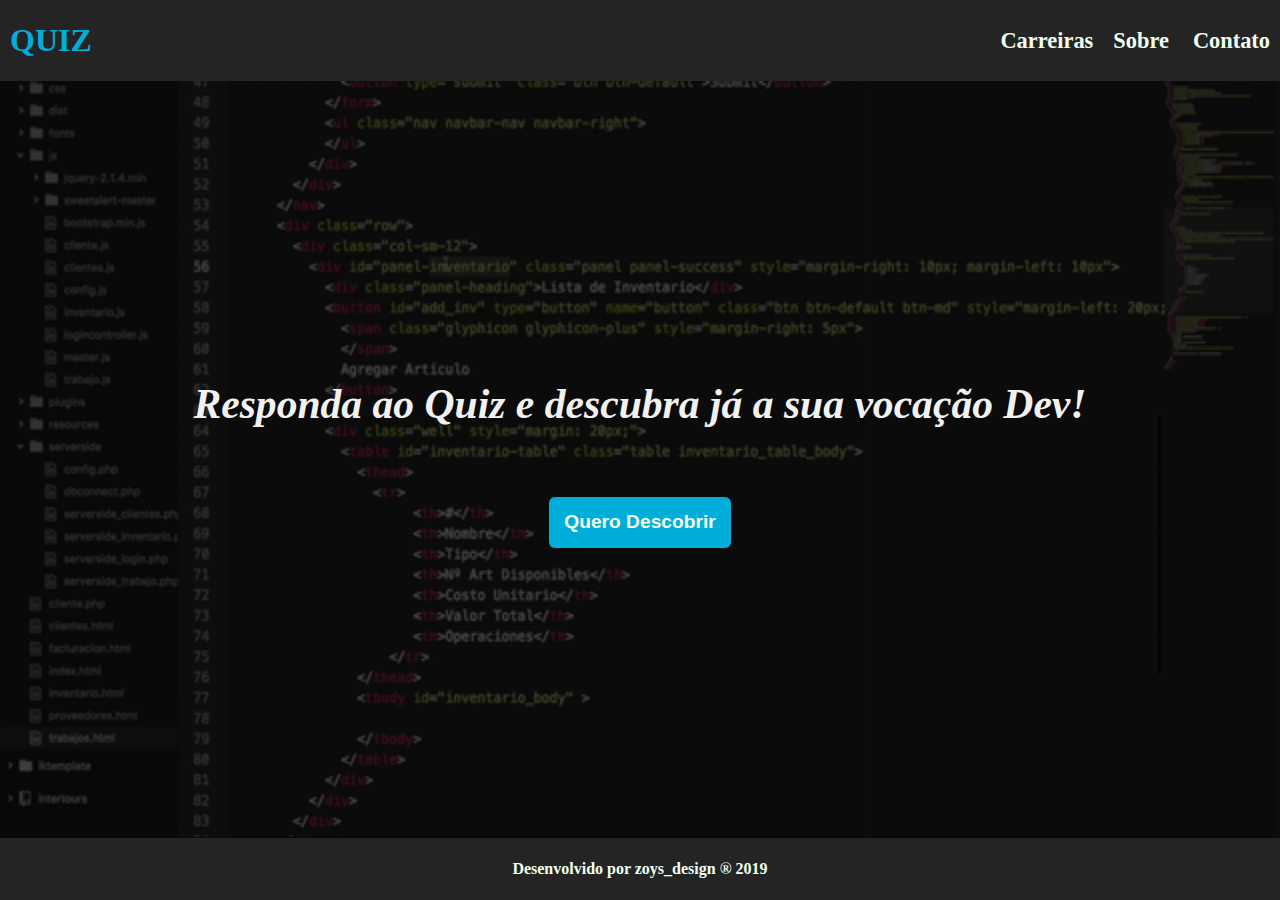
<file: quizDEV/index.html>
<!DOCTYPE html>
<html lang="pt-br">
<head>
  <meta charset="UTF-8">
  <meta name="viewport" content="width=device-width, initial-scale=1.0">
  <meta http-equiv="X-UA-Compatible" content="ie=edge">
  <!-- SEO - GOOGLE -->
  <meta name="description" content="quiz sobre carreira de tecnologia da informação">
  <meta name="keywords" content="quiz, carreira, desenvolver, programador, TI">
  <title>Vocação Dev | QUIZ</title>
  <link rel="stylesheet" href="./_css/style.css">
</head>
<body>
  <div class="page-container">
    <header id="principal">
      <h1>QUIZ</h1>
      <!-- MENU SUPERIOR -->
      <nav>
        <ul>
          
          <li><a href="./sobre.html">Sobre</a></li>
          <li><a href="./contato.html">Contato</a></li>
          <div class="dropdown">
            <li><a href="#">Carreiras</a></li>
            <div class="dropdown-content">
              <a href="./_resultado-quiz/full-stack.html">Full Stack</a>
              <a href="./_resultado-quiz/front-end.html">Frontend</a>
              <a href="./_resultado-quiz/backend.html">Backend</a>
              <a href="./_resultado-quiz/mobile-app-developer.html">Desenvolvedor Mobile</a>
              <a href="./_resultado-quiz/game-development.html">Desenvolvedor de Games</a>
              <a href="./_resultado-quiz/devOps.html">Desenvolvedor DevOps</a>
              <a href="./_resultado-quiz/data-scientist.html">Cientista de Dados</a>
              <a href="./_resultado-quiz/security-engineer.html">Segurança da Informação</a>
            </div>
          </div>
        </ul>
      </nav>
    </header>

    <main>
      <article>
          <img src="./_images/zoys_quiz.gif" alt="" id="zoysGif">
          
          <div class="iniciarQuiz">
              <h1><em>Responda ao Quiz e descubra já a sua vocação Dev!</em></h1>
              <button class="btn""><a href="./bem-vindo.html">Quero Descobrir</a></button>
          </div> 
      </article>
    </main>

    <footer id="principal">
      <h4>Desenvolvido por zoys_design &reg; 2019</h4>
    </footer>
  </div> <!-- fim page-container -->
</body>
</html>
</file>
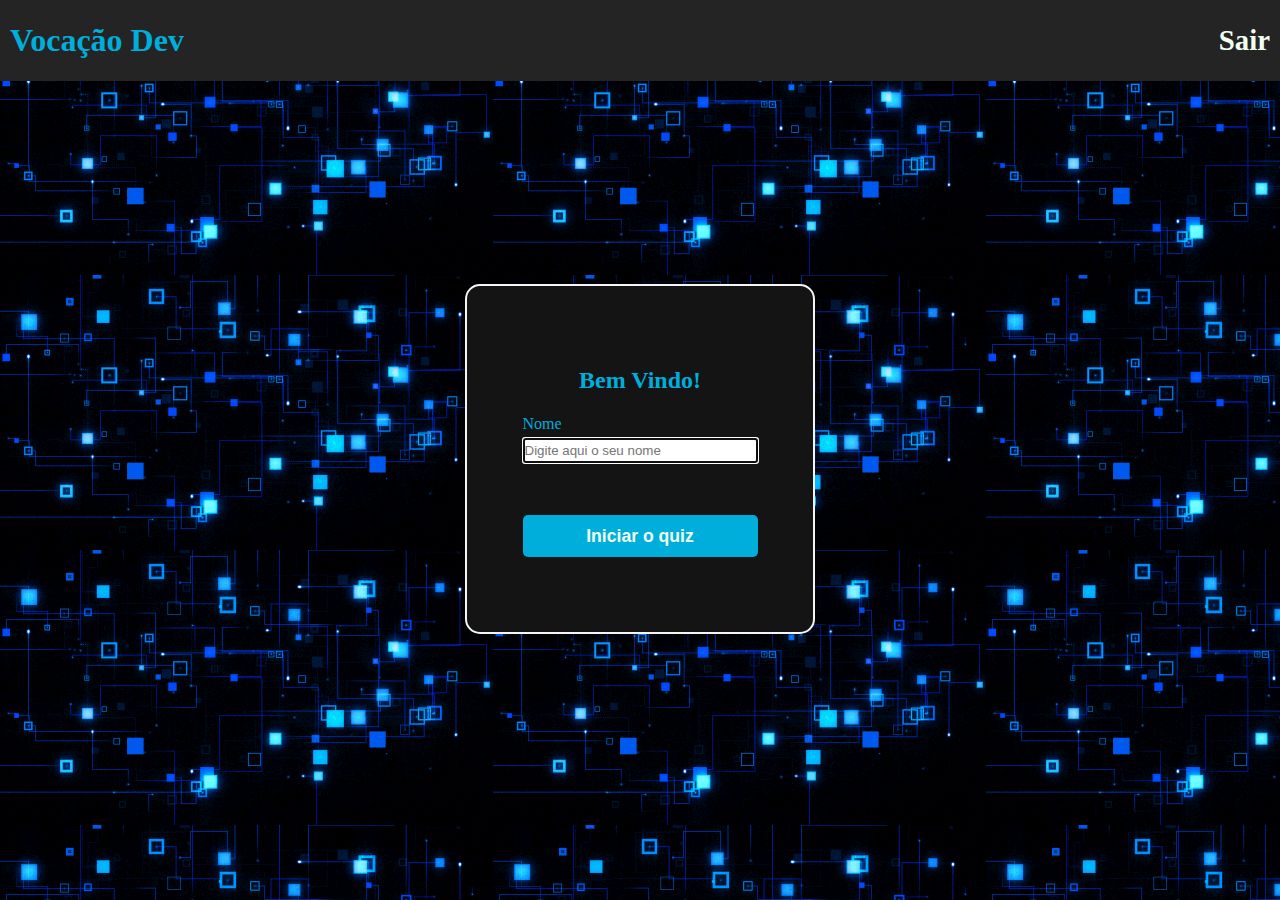
<file: quizDEV/bem-vindo.html>
<!DOCTYPE html>
<html lang="pt-br">

<head>
	<meta charset="UTF-8">
	<meta name="viewport" content="width=device-width, initial-scale=1.0">
	<meta http-equiv="X-UA-Compatible" content="ie=edge">

	<title>Vocação Dev | QUIZ</title>
	<link rel="stylesheet" href="./_css/style.css">
	<link rel="stylesheet" href="./_css/bem-vindo.css">
</head>

<body>
	<div class="page-container">
		<header id="principal">
			<h1>Vocação Dev</h1>
			<!-- MENU SUPERIOR -->
			<nav>
				<ul>
					<li><a href="./index.html">Sair</a></li>
				</ul>
			</nav>
		</header>

		<main>
			<section class="bem-vindo">
				<h2>Bem Vindo!</h2>
				<div class="wrapper-form">

					<!-- no action="#PaginaPHP" confirmar como fazer. se é pagina php ou js -->

					<form action="./quiz.html" method="POST" id="quiz">
						<div class="form-iniciar-quiz inp">
							<label for="name">Nome</label>
                    <input type="text" name="name" id="name" placeholder="Digite aqui o seu nome" required autofocus>
            </div>
                
            <button id="submit" value="iniciar o quiz"><a href="./quiz.html">Iniciar o quiz</a></button>
          </form>
          <!-- <button class="sair"><a href="./index.html">Sair</a></button> -->
        </div> <!--fim wrapper-form-->
        
      </section>
    </main>

    <!-- <footer id="principal">
      <h4>Desenvolvido por zoys_design &reg; 2019</h4>
    </footer> -->
  </div> <!-- fim container -->
  <script src="./_js/quiz.js"></script>
</body>
</html>
</file>
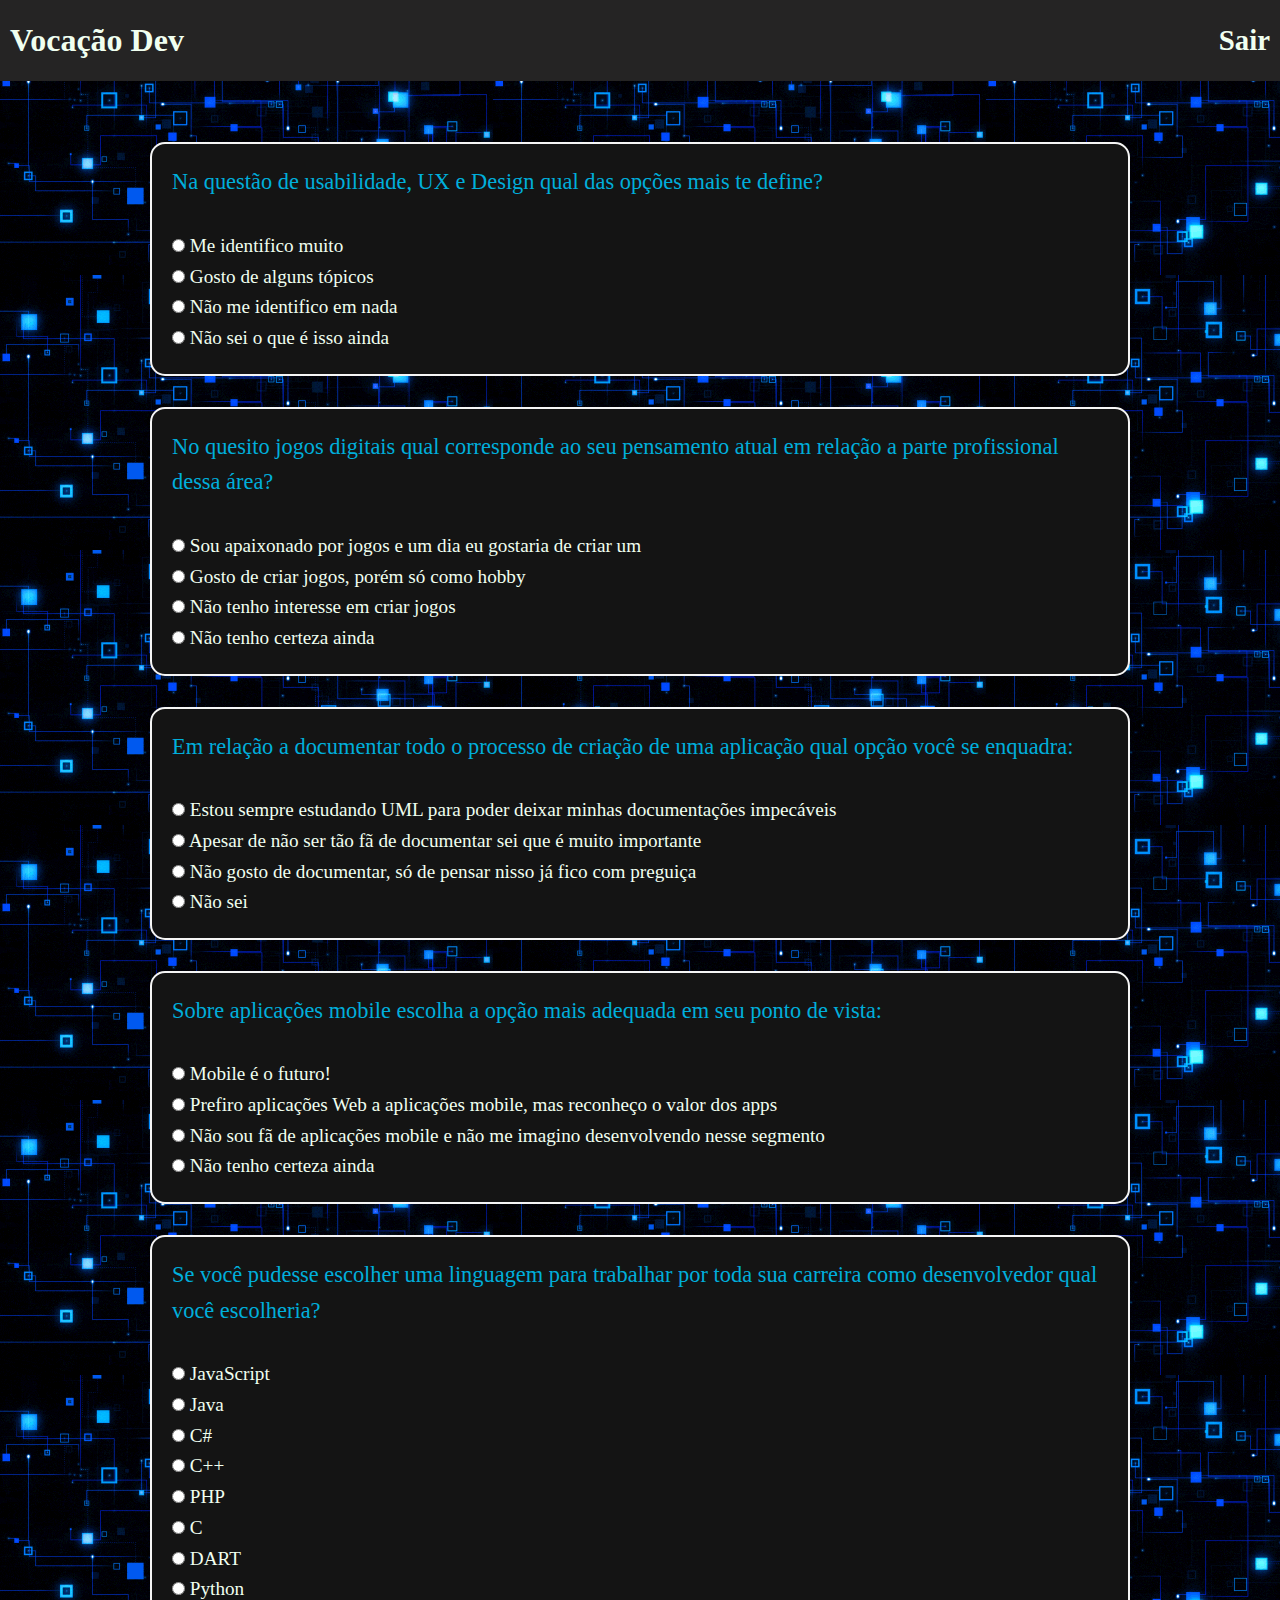
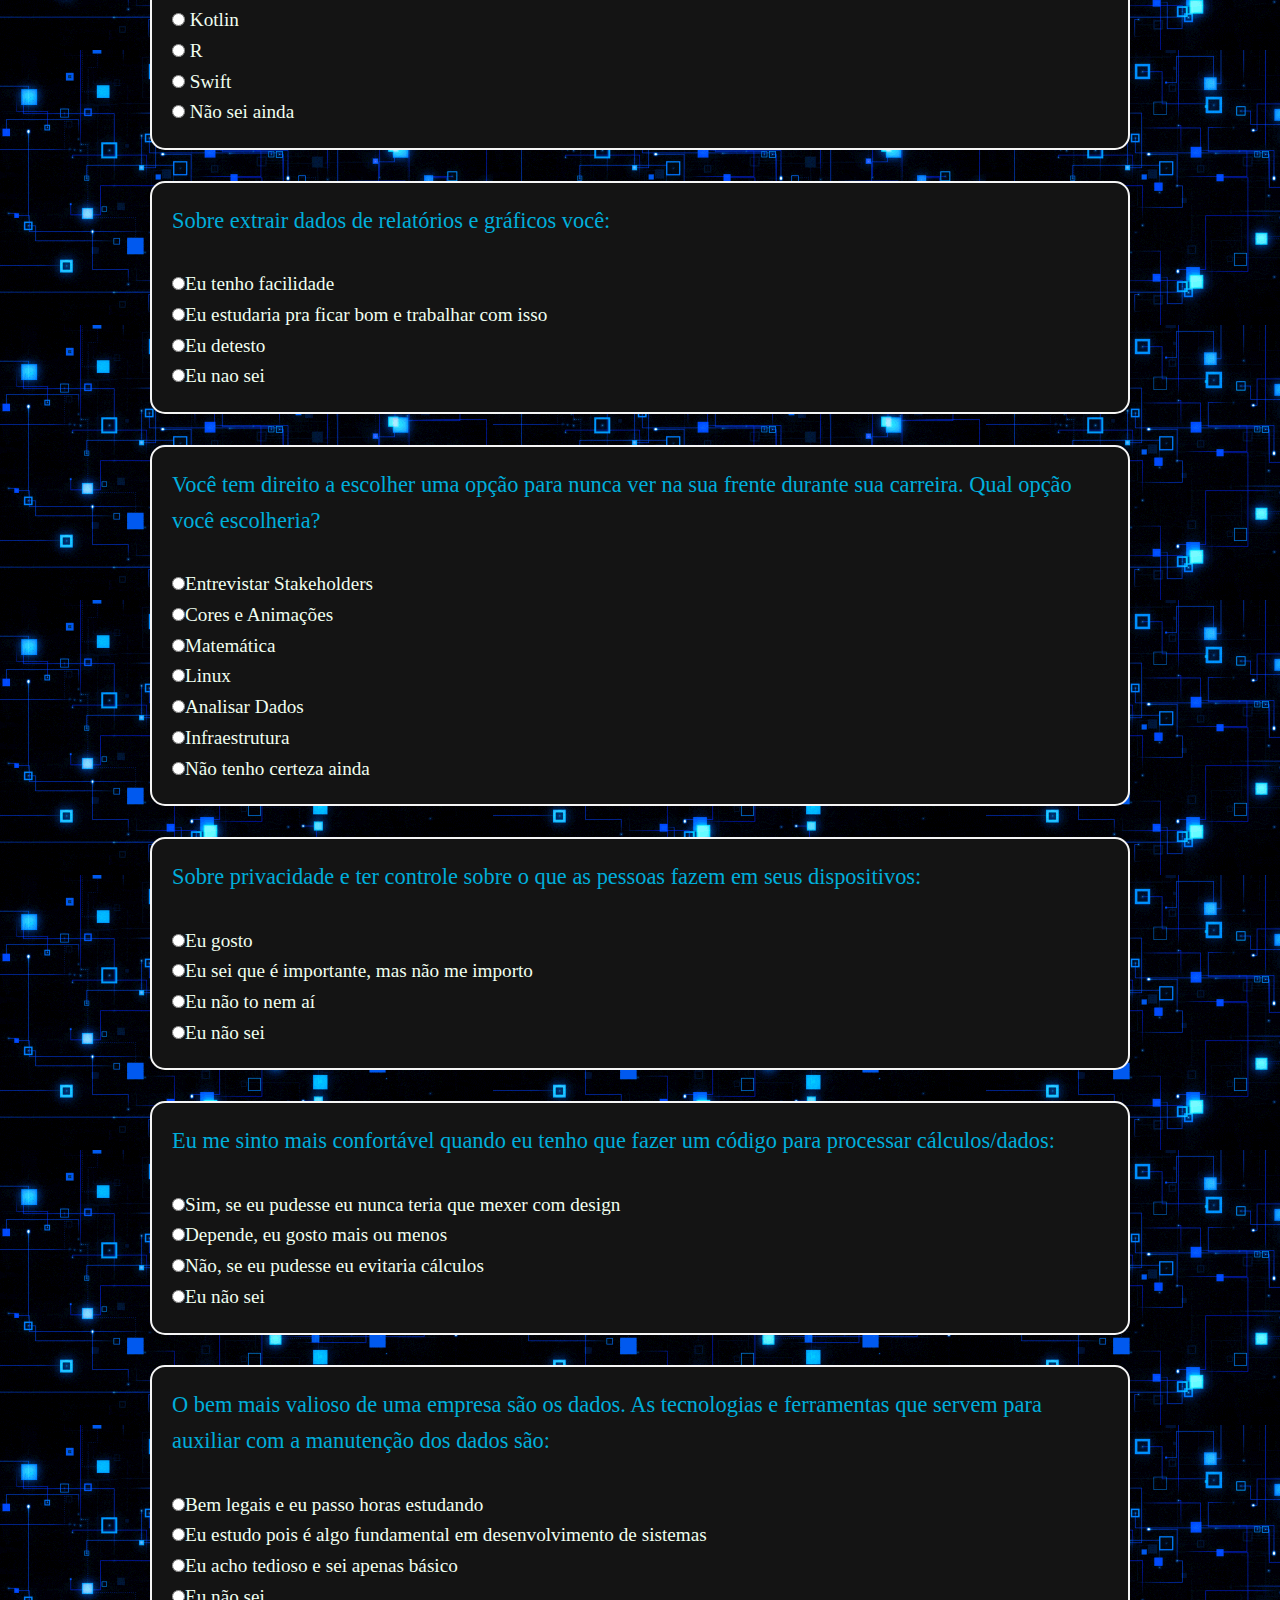
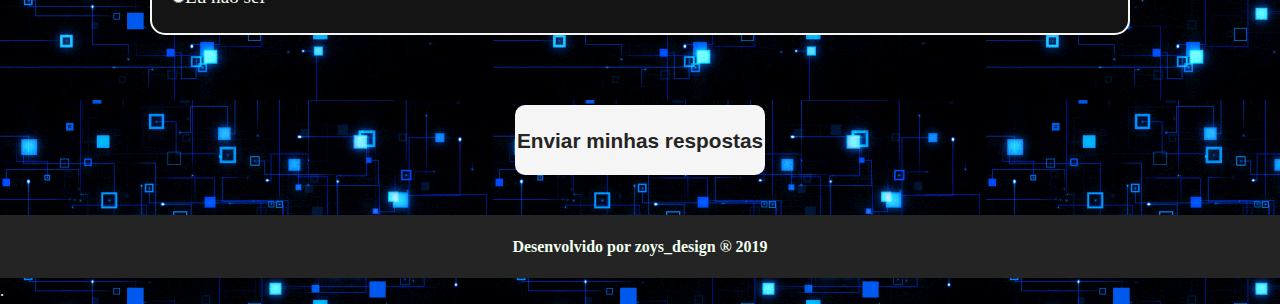
<file: quizDEV/quiz.html>
<!DOCTYPE html>
<html lang="pt-br">

<head>
  <meta charset="UTF-8">
  <meta name="viewport" content="width=device-width, initial-scale=1.0">
  <meta http-equiv="X-UA-Compatible" content="ie=edge">

  <title>Vocação Dev | QUIZ</title>
  <link rel="stylesheet" href="./_css/style.css">
  <link rel="stylesheet" href="./_css/quiz.css">
</head>

<body>
  <div class="page-container">
    <header id="principal">
      <h1>Vocação Dev</h1>
      <!-- MENU SUPERIOR -->
      <nav>
        <ul>
          <li><a href="./index.html">Sair</a></li>
        </ul>
      </nav>
    </header>
    <!-- CORPO -->
    <main>
      <section class="bem-vindo">

        <div class="wrapper-form">

          <form action="#" method="POST" id="quiz">
            <br><br>
            <div class="form-iniciar-quiz">
              <p>Na questão de usabilidade, UX e Design qual das opções mais te define?</p><br>

              <input type="radio" name="pergunta1" value="op1" id="pergunta"  required> Me identifico muito <br>
              <input type="radio" name="pergunta1" value="op2" id="pergunta"  required> Gosto de alguns tópicos <br>
              <input type="radio" name="pergunta1" value="op3" id="pergunta"  required> Não me identifico em nada <br>
              <input type="radio" name="pergunta1" value="op4" id="pergunta"  required> Não sei o que é isso ainda

            </div>
            <br>
            <div class="form-iniciar-quiz">
              <p>No quesito jogos digitais qual corresponde ao seu pensamento atual em relação a parte profissional dessa
                área?</p><br>

              <input type="radio" name="pergunta2" value="op1" id="pergunta2" required> Sou apaixonado por jogos e um
              dia eu gostaria de criar um <br>
              <input type="radio" name="pergunta2" value="op2" id="pergunta2" required> Gosto de criar jogos, porém só
              como hobby <br>
              <input type="radio" name="pergunta2" value="op3" id="pergunta2" required> Não tenho interesse em criar jogos <br>
              <input type="radio" name="pergunta2" value="op3" id="pergunta2" required> Não tenho certeza ainda 
            </div>
            <br>
            <div class="form-iniciar-quiz">
              <p>Em relação a documentar todo o processo de criação de uma aplicação qual opção você se enquadra:</p><br>

              <input type="radio" name="pergunta3" value="op1" id="pergunta3" required> Estou sempre estudando UML para
              poder deixar minhas documentações impecáveis <br>
              <input type="radio" name="pergunta3" value="op2" id="pergunta3" required> Apesar de não ser tão fã de
              documentar sei que é muito importante <br>
              <input type="radio" name="pergunta3" value="op3" id="pergunta3" required> Não gosto de documentar, só de
              pensar nisso já fico com preguiça <br>
              <input type="radio" name="pergunta3" value="op4" id="pergunta3" required> Não sei

            </div>
            <br>
            
            <div class="form-iniciar-quiz">
              <p>Sobre aplicações mobile escolha a opção mais adequada em seu ponto de vista: </p><br>

              <input type="radio" name="pergunta4" value="op1" id="pergunta4" required> Mobile é o futuro! <br>
              <input type="radio" name="pergunta4" value="op2" id="pergunta4" required> Prefiro aplicações Web a
              aplicações mobile, mas reconheço o valor dos apps <br>
              <input type="radio" name="pergunta4" value="op3" id="pergunta4" required> Não sou fã de aplicações mobile
              e não me imagino desenvolvendo nesse segmento <br>
              <input type="radio" name="pergunta4" value="op4" id="pergunta4" required> Não tenho certeza ainda
            </div>
            <br>
            <div class="form-iniciar-quiz">
              <p>Se você pudesse escolher uma linguagem para trabalhar por toda sua carreira como desenvolvedor qual
                você escolheria? </p><br>
              <input type="radio" name="pergunta5" value="op1" id="pergunta5" required> JavaScript <br>
              <input type="radio" name="pergunta5" value="op2" id="pergunta5" required> Java <br>
              <input type="radio" name="pergunta5" value="op3" id="pergunta5" required> C# <br>
              <input type="radio" name="pergunta5" value="op4" id="pergunta5" required> C++ <br>
              <input type="radio" name="pergunta5" value="op5" id="pergunta5" required> PHP <br>
              <input type="radio" name="pergunta5" value="op6" id="pergunta5" required> C <br>
              <input type="radio" name="pergunta5" value="op7" id="pergunta5" required> DART <br>
              <input type="radio" name="pergunta5" value="op8" id="pergunta5" required> Python <br>
              <input type="radio" name="pergunta5" value="op9" id="pergunta5" required> Kotlin <br>
              <input type="radio" name="pergunta5" value="op10" id="pergunta5" required> R <br>
              <input type="radio" name="pergunta5" value="op11" id="pergunta5" required> Swift <br>
              <input type="radio" name="pergunta5" value="op12" id="pergunta5" required> Não sei ainda
            </div>
            <br>
            <div class="form-iniciar-quiz">
              <p>Sobre extrair dados de relatórios e gráficos você:</p><br>
              
              <input type="radio" name="pergunta6" value="op2" id="pergunta6" required>Eu tenho facilidade<br>
              <input type="radio" name="pergunta6" value="op3" id="pergunta6" required>Eu estudaria pra ficar bom e trabalhar com isso<br>
              <input type="radio" name="pergunta6" value="op4" id="pergunta6" required>Eu detesto <br>
              <input type="radio" name="pergunta6" value="op5" id="pergunta6" required>Eu nao sei <br>

            </div>
            <br>
            <div class="form-iniciar-quiz">
              <p>Você tem direito a escolher uma opção para nunca ver na sua frente durante sua carreira. Qual opção
                você escolheria?</p><br>
              <input type="radio" name="pergunta7" value="op1" id="pergunta7" required>Entrevistar Stakeholders<br>
              <input type="radio" name="pergunta7" value="op2" id="pergunta7" required>Cores e Animações<br>
              <input type="radio" name="pergunta7" value="op3" id="pergunta7" required>Matemática<br>
              <input type="radio" name="pergunta7" value="op4" id="pergunta7" required>Linux<br>
              <input type="radio" name="pergunta7" value="op5" id="pergunta7" required>Analisar Dados<br>
              <input type="radio" name="pergunta7" value="op4" id="pergunta7" required>Infraestrutura<br>
              <input type="radio" name="pergunta7" value="op6" id="pergunta7" required>Não tenho certeza ainda
            </div>
            <br>
            <div class="form-iniciar-quiz">
              <p>Sobre privacidade e ter controle sobre o que as pessoas fazem em seus dispositivos:</p><br>
              <input type="radio" name="pergunta8" value="op1" id="pergunta8" required>Eu gosto<br>
              <input type="radio" name="pergunta8" value="op2" id="pergunta8" required>Eu sei que é importante, mas não me importo<br>
              <input type="radio" name="pergunta8" value="op3" id="pergunta8" required>Eu não to nem aí<br>
              <input type="radio" name="pergunta8" value="op4" id="pergunta8" required>Eu não sei
             
            </div>
            <br>
            <div class="form-iniciar-quiz">
              <p>Eu me sinto mais confortável quando eu tenho que fazer um código para processar cálculos/dados:</p><br>
              <input type="radio" name="pergunta9" value="op1" id="pergunta9" required>Sim, se eu pudesse eu nunca teria que mexer com design<br>
              <input type="radio" name="pergunta9" value="op2" id="pergunta9" required>Depende, eu gosto mais ou menos<br>
              <input type="radio" name="pergunta9" value="op3" id="pergunta9" required>Não, se eu pudesse eu evitaria cálculos<br>
              <input type="radio" name="pergunta9" value="op4" id="pergunta9" required>Eu não sei
             
            </div>
            <br>
            <div class="form-iniciar-quiz">
              <p>O bem mais valioso de uma empresa são os dados. As tecnologias e ferramentas que servem para auxiliar com a manutenção dos dados são:</p><br>
              <input type="radio" name="pergunta10" value="op1" id="pergunta10" required>Bem legais e eu passo horas estudando<br>
              <input type="radio" name="pergunta10" value="op2" id="pergunta10" required>Eu estudo pois é algo fundamental em desenvolvimento de sistemas<br>
              <input type="radio" name="pergunta10" value="op3" id="pergunta10" required>Eu acho tedioso e sei apenas básico<br>
              <input type="radio" name="pergunta10" value="op4" id="pergunta10" required>Eu não sei
             
            </div>
            <br>  

            <center>
              <button onclick='processarDados()' id='botao-finalizar'> Enviar minhas respostas </button>
            </center>

          </form>
          
        <div id="pontuacao">


        </div>


        </div>
        <!--fim wrapper-form-->

      </section>
    </main>

    <footer id="principal">
      <h4>Desenvolvido por zoys_design &reg; 2019</h4>
    </footer>
  </div> <!-- fim container -->
  <script src="./_js/quiz.js"></script>.

</body>

</html>
</file>
<file: quizDEV/_css/style.css>
/* NOTE VARIAVEIS */
:root {
  /* cores que estão sendo usadas */
  --rosaEscuro: rgb(199, 18, 63);
  --ocean: #58cbb8;
  --txtColor: #f0fff0;

  /* cores para testar */
  --azul:	#4f5bd5;
  --azul2: #00aedb;
  --roxo: #962fbf;
  --roxo2: 	#a200ff;
  --rosa:	#d62976;
  --vermelho: #d41243;
  --laranja: #fa7e1e;
  --laranja2:#f47835;
  --amarelo: #feda75;
  --verde:#8ec127;
  --lime:#d1ff91;
  --pink: #ff7591;
  --grey: #fff0f0;
  --purple: #874170;
}

/* NOTE RESET */

* {
  margin: 0;
  padding: 0;
  box-sizing: border-box;
  line-height: 1.6;
}

/* NOTE GLOBAL */

body {
  font-size: 1rem; /* 16px */
  color: var(--txtColor);
}

img {
  width: 100%;
}

video {
  right: 0;
  bottom: 0;
  width: 100%; 
  height: 100%;
  object-fit: fill;
}

a {
  text-decoration: none;
  color: var(--txtColor);
}


/* NOTE  CSS GRID */

div.page-container {
  display: grid;
  grid-template-columns: 1fr;
  grid-template-rows: 9vh 84vh 7vh;
  grid-template-areas: "header header"
                       "main main"
                       "footer footer";
}


/* NOTE HEADER PRINCIPAL */

header {
  background: rgb(37, 36, 36);
  
  color: var(--azul2);
  grid-area: header; /* CSS GRID */
  display: flex;
  align-items: center; /* flex alinha vertical*/
  justify-content: space-between; /* flex alinha horizontal */
}

header h1 {
  padding-left: 10px;
}

nav ul li{
  display: inline;
  padding: 0 10px;
  font-weight: 600;
  font-size: 1.4rem;
}
 nav ul li a:hover {
   
  color: var(--azul2);
}



/* MENU CARREIRAS */

.dropdown {
	float: left;
	overflow: hidden;
}

.dropdown {
	/* font-size: 16px;   */
	border: none;
	outline: none;
	/* color: white; */
	/* padding: 14px 16px; */
	background-color: inherit;
	font-family: inherit;
	margin: 0;
}



.dropdown-content {
	display: none;
	position: absolute;
	background-color: #f9f9f9;
	/* min-width: 160px; */
	box-shadow: 0px 8px 16px 0px rgba(0,0,0,0.2);
	z-index: 1;
}

.dropdown-content a {
	float: none;
	color: black;
	padding: 12px 16px;
	text-decoration: none;
	display: block;
	text-align: left;
}

.dropdown-content a:hover {
	background-color: var(--azul2);
  color: whitesmoke;
}

.dropdown:hover .dropdown-content {
  display: block;
}


/* NOTE MAIN */

main {
  grid-area: main; /* CSS GRID */
  
}

main h1 {
  text-align: center;
}


article {
  width: 100%;
  height: 100%;
}

#zoysGif {
  width: 100%;
  height: 100%;
}

.iniciarQuiz {
  position: absolute;
  top: 9%;
  font-size: 1.3rem;
  background: rgba(0, 0, 0, 0.7);
  color: #f1f1f1;
  width: 100%;
  height: 84.1%;
  display: flex;
  flex-direction: column;
  justify-content: center; /* flex alinha horizontal */
  align-items: center; /* flex alinha vertical*/
}

.iniciarQuiz h1 {
  padding-left: 2px;
  padding-right: 2px;
}

button.btn {
  font-size: 1.2rem;
  margin-top: 60px;
  padding: 10px 15px;
  background: var(--azul2);
  border: none;
  border-radius: 6px;
}

button.btn:hover {
  background-color: rgba(238, 236, 236, 0.966);
  cursor: pointer;
}

button.btn a {
  color: var(--txtColor);
  font-weight: 600;
  padding: 21px 0;
}

button.btn a:hover {
  color: var(--azul2);
}


/* NOTE FOOTER PRINCIPAL */

footer {
  background: rgb(37, 36, 36);
  color: var(--txtColor);
  grid-area: footer; /* CSS GRID */
  display: flex;
  justify-content: center; /* flex alinha horizontal */
  align-items: center; /* flex alinha vertical*/
}
</file>
<file: quizDEV/_css/bem-vindo.css>
/* NOTE VARIAVEIS */
:root {
  /* cores que estão sendo usadas */
  --rosaEscuro: rgb(199, 18, 63);
  --ocean: #58cbb8;
  --txtColor: #f0fff0;


  /* cores para testar */
  --azul:	#4f5bd5;
  --azul2: #00aedb;
  --roxo: #962fbf;
  --roxo2: 	#a200ff;
  --rosa:	#d62976;
  --vermelho: #d41243;
  --laranja: #fa7e1e;
  --laranja2:#f47835;
  --amarelo: #feda75;
  --verde:#8ec127;
  --lime:#d1ff91;
  --pink: #ff7591;
  --grey: #fff0f0;
  --purple: #874170;
}

/* NOTE GLOBAL */

body {
    background-image: url(./../_images/background.png);
    /*background-image: url(https://i.pinimg.com/originals/88/15/63/881563d6444b370fa4ceea0c3183bb4c.gif);*/
    /*background-image: url("https://cdn.pixabay.com/photo/2018/03/04/21/43/background-3199325_960_720.jpg"); */ 
}

/* NOTE HEADER */

#principal nav ul li a {
  color: var(--txtColor);
  font-size: 1.8rem;
}

#principal nav ul li a:hover {
  color: var(--azul2);

}

/* NOTE MAIN */

main {
  display: flex;
  justify-content: center;
  align-items: center;
}



.bem-vindo {
  background-color: rgb(20, 20, 20);
  color: var(--azul2);
  font-weight: 500;
  width: 350px;
  height: 350px;
  margin: 0 auto;
  display: flex;
  flex-direction: column; 
  justify-content: center;
  align-items: center;
  border-radius: 15px;
  border: solid 2px whitesmoke;
}

.wrapper-form {
  /* background-color: khaki; */
  width: 235px;
}

.bem-vindo form label {
  display: block;
}

.form-iniciar-quiz, h2 {
  margin-bottom: 12px;
}

.bem-vindo form input #submit {
  width: 250px;
}

.inp input, button {
  width: 100%;
}



button#submit{
  margin-top: 40px;
  background-color: var(--azul2);
  border: none;
  border-radius: 5px;
  padding: 7px 0;
}

button a{
  color: var(--txtColor);
  font-weight: 600;
  font-size: 1.1rem;
}
</file>
<file: quizDEV/_css/quiz.css>
/* NOTE VARIAVEIS */
:root
{
  /* cores que estão sendo usadas */
  --rosaEscuro: rgb(199, 18, 63);
  --ocean: #58cbb8;
  --txtColor: #f0fff0;


  /* cores para testar */
  --azul:	#4f5bd5;
  --azul2: #00aedb;
  --roxo: #962fbf;
  --roxo2: 	#a200ff;
  --rosa:	#d62976;
  --vermelho: #d41243;
  --laranja: #fa7e1e;
  --laranja2:#f47835;
  --amarelo: #feda75;
  --verde:#8ec127;
  --lime:#d1ff91;
  --pink: #ff7591;
  --grey: #fff0f0;
  --purple: #874170;
}


/* NOTE GLOBAL */

body
{
   /* background-image: url('https://thumbs.gfycat.com/CorruptLinearElk-size_restricted.gif'); */
   background-image: url(./../_images/background.png);
  /* background-color: rgb(29, 28, 28);  */
   
}

/* LINK SAIR */

nav ul li a {
  font-size: 1.8rem;
}

header h1 {
  color: var(--txtColor);
}

.form-iniciar-quiz p {
  color: var(--azul2);
  font-size: 1.4rem;
  font-weight: 500;
}

.form-iniciar-quiz
{
   /*border-radius: 20px;
  background: #6383B2;
  background: -webkit-linear-gradient(top left, #6383B2, #1B2273);
  background: -moz-linear-gradient(top left, #6383B2, #1B2273);
  background: linear-gradient(to bottom right, #6383B2, #1B2273); 
  padding: 10px; */

  /* teste */
  background-color: rgb(20, 20, 20);
  color: var(--txtColor);
  font-weight: 500;
  padding: 20px;
  border-radius: 15px;
  border: solid 2px whitesmoke;
}

button#botao-finalizar
{
  width: 250px;
  height: 70px;
  border-radius: 10px;
  border:0px;
  margin: 40px auto;
  font-size: 1.3rem;
  font-weight: 600;
  color: rgb(37, 36, 36);
  background-color: whitesmoke;
  /* color: var(--txtColor);
  background-color: var(--azul2); */
  
}

button#botao-finalizar:hover
{
  transform:scale(1.1);
  cursor: pointer;
  /* color: var(--txtColor);
  background-color: var(--azul2); */
}

div.page-container
{
  display: grid;
  grid-template-columns: 1fr;
  grid-template-rows: 9vh 1fr 7vh;
  grid-template-areas: "header header"
                       "main main"
                       "footer footer";
}

/* NOTE MAIN */

main {
  grid-area: main; /* CSS GRID */
  
}

main .bem-vindo
{
  width: 980px;
  margin: 0 auto;
  font-size: 1.2rem;
}
</file>
